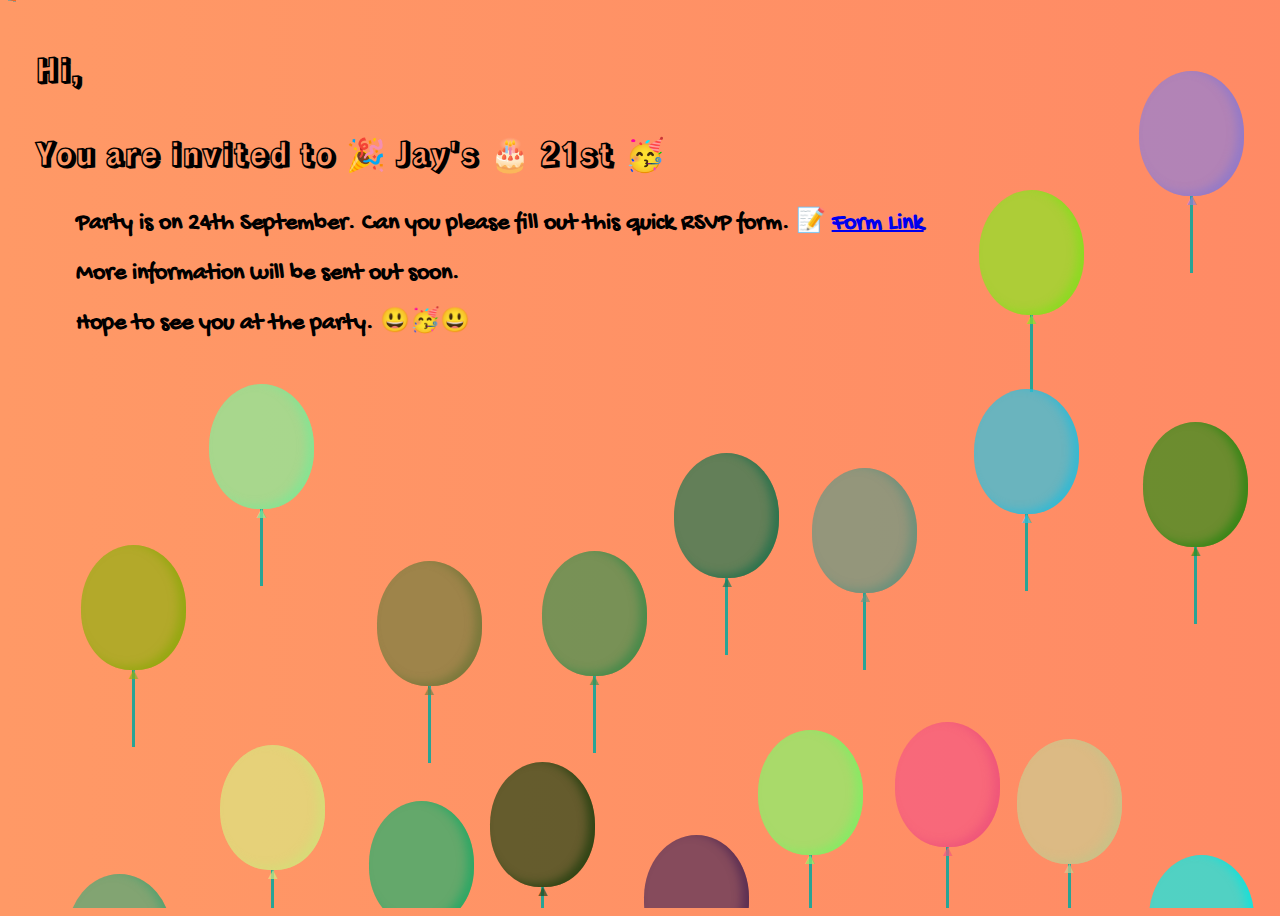
<file: Jay21savethedate/index.html>
<!doctype html>
<html lang="en">

<head>
    <!-- Required meta tags -->
    <meta charset="utf-8">
    <!-- <meta name="viewport" content="width=device-width, initial-scale=1, shrink-to-fit=no"> -->
    <meta name="viewport" content="width=device-width, initial-scale=1.0, viewport-fit=cover, shrink-to-fit=no">


    <!-- Custom CSS -->
    <link rel="stylesheet" href="app.css">

    <!-- Google Font -->
    <link rel="preconnect" href="https://fonts.googleapis.com">
    <link rel="preconnect" href="https://fonts.gstatic.com" crossorigin>
    <!-- <link
        href="https://fonts.googleapis.com/css2?family=Berkshire+Swash&family=Lobster+Two:ital,wght@0,400;0,700;1,400;1,700&display=swap"
        rel="stylesheet"> -->
    <link rel="preconnect" href="https://fonts.googleapis.com">
    <link rel="preconnect" href="https://fonts.gstatic.com" crossorigin>
    <link
        href="https://fonts.googleapis.com/css2?family=Edu+QLD+Beginner:wght@400;500&family=Gochi+Hand&family=Great+Vibes&family=Inspiration&family=Kaushan+Script&family=Oleo+Script+Swash+Caps:wght@400;700&family=Rampart+One&family=Water+Brush&display=swap"
        rel="stylesheet">
    <link rel="preconnect" href="https://fonts.googleapis.com">
    <link rel="preconnect" href="https://fonts.gstatic.com" crossorigin>
    <link href="https://fonts.googleapis.com/css2?family=Bubblegum+Sans&display=swap" rel="stylesheet">
    <!-- Bootstrap CSS -->
    <link rel="stylesheet" href="https://stackpath.bootstrapcdn.com/bootstrap/4.1.3/css/bootstrap.min.css"
        integrity="sha384-MCw98/SFnGE8fJT3GXwEOngsV7Zt27NXFoaoApmYm81iuXoPkFOJwJ8ERdknLPMO" crossorigin="anonymous">

    <title>Jay's 21st</title>
</head>

<body>
    <div class="confetti-land">
        <div class="confetti"></div>
        <div class="confetti"></div>
        <div class="confetti"></div>
        <div class="confetti"></div>
        <div class="confetti"></div>
        <div class="confetti"></div>
        <div class="confetti"></div>
        <div class="confetti"></div>
        <div class="confetti"></div>
        <div class="confetti"></div>
        <div class="confetti"></div>
        <div class="confetti"></div>
        <div class="confetti"></div>
        <div class="confetti"></div>
        <div class="confetti"></div>
        <div class="confetti"></div>
        <div class="confetti"></div>
        <div class="confetti"></div>
        <div class="confetti"></div>
        <div class="confetti"></div>
        <div class="confetti"></div>
        <div class="confetti"></div>
        <div class="confetti"></div>
        <div class="confetti"></div>
        <div class="confetti"></div>
        <div class="confetti"></div>
        <div class="confetti"></div>
        <div class="confetti"></div>
        <div class="confetti"></div>
        <div class="confetti"></div>
        <div class="confetti"></div>
        <div class="confetti"></div>
        <div class="confetti"></div>
        <div class="confetti"></div>
        <div class="confetti"></div>
        <div class="confetti"></div>
        <div class="confetti"></div>
        <div class="confetti"></div>
        <div class="confetti"></div>
        <div class="confetti"></div>
        <div class="confetti"></div>
        <div class="confetti"></div>
        <div class="confetti"></div>
        <div class="confetti"></div>
        <div class="confetti"></div>
        <div class="confetti"></div>
        <div class="confetti"></div>
        <div class="confetti"></div>
        <div class="confetti"></div>
        <div class="confetti"></div>
        <div class="confetti"></div>
        <div class="confetti"></div>
        <div class="confetti"></div>
        <div class="confetti"></div>
        <div class="confetti"></div>
        <div class="confetti"></div>
        <div class="confetti"></div>
        <div class="confetti"></div>
        <div class="confetti"></div>
        <div class="confetti"></div>
        <div class="confetti"></div>
        <div class="confetti"></div>
        <div class="confetti"></div>
        <div class="confetti"></div>
        <div class="confetti"></div>
        <div class="confetti"></div>
        <div class="confetti"></div>
        <div class="confetti"></div>
        <div class="confetti"></div>
        <div class="confetti"></div>
        <div class="confetti"></div>
        <div class="confetti"></div>
        <div class="confetti"></div>
        <div class="confetti"></div>
        <div class="confetti"></div>
        <div class="confetti"></div>
        <div class="confetti"></div>
        <div class="confetti"></div>
        <div class="confetti"></div>
        <div class="confetti"></div>
        <section class="container-fluid px-0" id="balloon-container">
            <div class="row align-items-center content">
                <div class="col-md-6 text-center order-1 order-md-2">
                    <div class="row justify-content-center">
                        <div class="col-10 col-lg-8 blurb mb-5 mb-md-0">
                            <h1 id="greet"></h1>
                            <h1 id="welcome"></h1>
                            <h1 id="greet">You are invited to 🎉 Jay's 🎂 21st 🥳</h1>
                            <h2>
                                <ul>
                                    <li>Party is on 24th September. <a

                                    <li>Can you please fill out this quick RSVP form. 📝 <a
                                            href="https://hh9s1h4np9i.typeform.com/to/pHwRFLjB">Form Link</a>
                                    </li>
                                    <li>More information will be sent out soon.</li>
                                    <li>Hope to see you at the party. 😃🥳😃</li>
                                </ul>
                            </h2>
                        </div>
                    </div>
                </div>
            </div>
        </section>


        <!-- Optional JavaScript -->
        <script src="app.js"></script>
        <!-- jQuery first, then Popper.js, then Bootstrap JS -->
        <script src="https://code.jquery.com/jquery-3.3.1.slim.min.js"
            integrity="sha384-q8i/X+965DzO0rT7abK41JStQIAqVgRVzpbzo5smXKp4YfRvH+8abtTE1Pi6jizo"
            crossorigin="anonymous"></script>
        <script src="https://cdnjs.cloudflare.com/ajax/libs/popper.js/1.14.3/umd/popper.min.js"
            integrity="sha384-ZMP7rVo3mIykV+2+9J3UJ46jBk0WLaUAdn689aCwoqbBJiSnjAK/l8WvCWPIPm49"
            crossorigin="anonymous"></script>
        <script src="https://stackpath.bootstrapcdn.com/bootstrap/4.1.3/js/bootstrap.min.js"
            integrity="sha384-ChfqqxuZUCnJSK3+MXmPNIyE6ZbWh2IMqE241rYiqJxyMiZ6OW/JmZQ5stwEULTy"
            crossorigin="anonymous"></script>

</body>
</html>
</file>
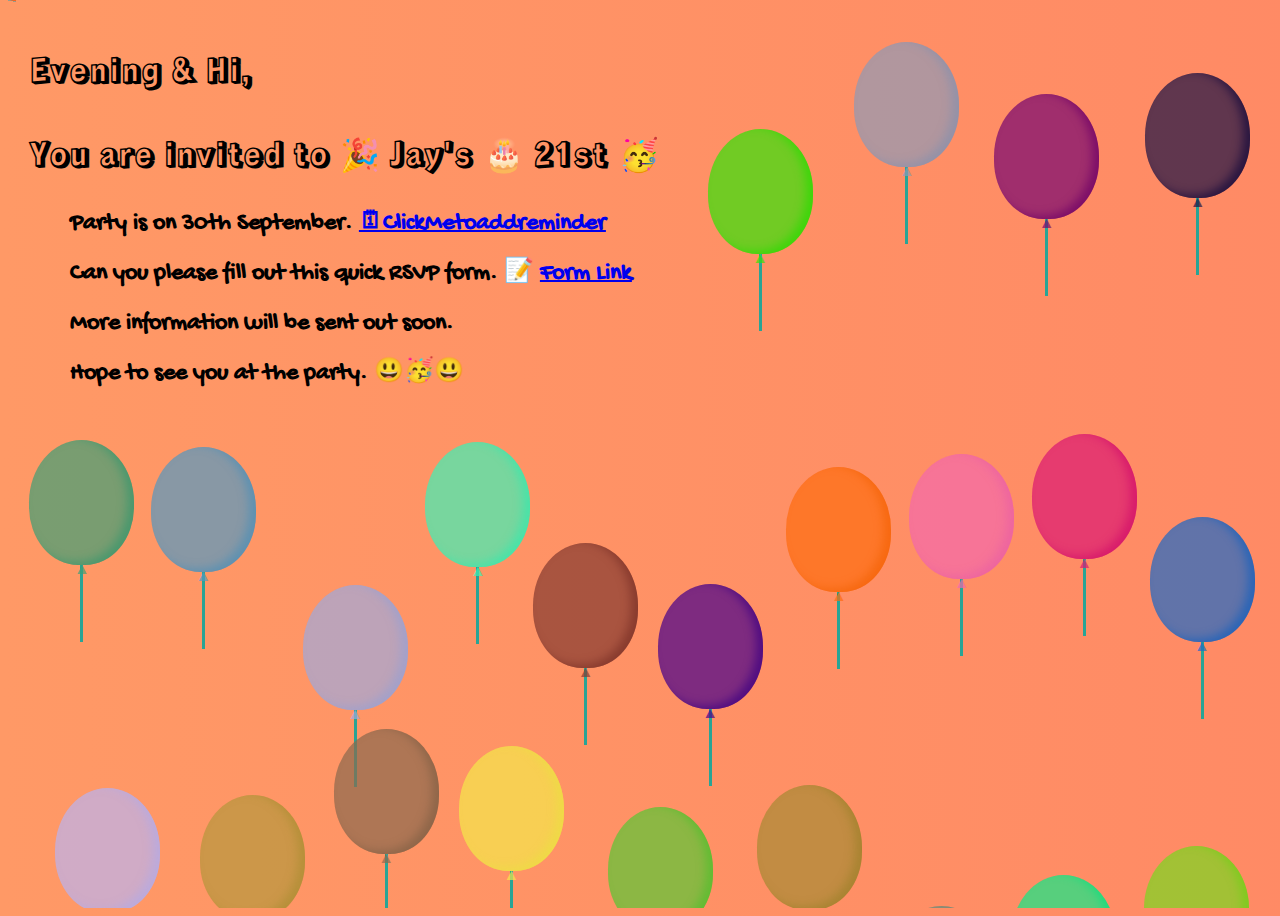
<file: party/index.html>
<!doctype html>
<html lang="en">

<head>
    <!-- Required meta tags -->
    <meta charset="utf-8">
    <!-- <meta name="viewport" content="width=device-width, initial-scale=1, shrink-to-fit=no"> -->
    <meta name="viewport" content="width=device-width, initial-scale=1.0, viewport-fit=cover, shrink-to-fit=no">


    <!-- Custom CSS -->
    <link rel="stylesheet" href="app.css">

    <!-- Google Font -->
    <link rel="preconnect" href="https://fonts.googleapis.com">
    <link rel="preconnect" href="https://fonts.gstatic.com" crossorigin>
    <!-- <link
        href="https://fonts.googleapis.com/css2?family=Berkshire+Swash&family=Lobster+Two:ital,wght@0,400;0,700;1,400;1,700&display=swap"
        rel="stylesheet"> -->
    <link rel="preconnect" href="https://fonts.googleapis.com">
    <link rel="preconnect" href="https://fonts.gstatic.com" crossorigin>
    <link
        href="https://fonts.googleapis.com/css2?family=Edu+QLD+Beginner:wght@400;500&family=Gochi+Hand&family=Great+Vibes&family=Inspiration&family=Kaushan+Script&family=Oleo+Script+Swash+Caps:wght@400;700&family=Rampart+One&family=Water+Brush&display=swap"
        rel="stylesheet">
    <link rel="preconnect" href="https://fonts.googleapis.com">
    <link rel="preconnect" href="https://fonts.gstatic.com" crossorigin>
    <link href="https://fonts.googleapis.com/css2?family=Bubblegum+Sans&display=swap" rel="stylesheet">
    <!-- Bootstrap CSS -->
    <link rel="stylesheet" href="https://stackpath.bootstrapcdn.com/bootstrap/4.1.3/css/bootstrap.min.css"
        integrity="sha384-MCw98/SFnGE8fJT3GXwEOngsV7Zt27NXFoaoApmYm81iuXoPkFOJwJ8ERdknLPMO" crossorigin="anonymous">

    <title>Jay's 21st</title>
</head>

<body>
    <div class="confetti-land">
        <div class="confetti"></div>
        <div class="confetti"></div>
        <div class="confetti"></div>
        <div class="confetti"></div>
        <div class="confetti"></div>
        <div class="confetti"></div>
        <div class="confetti"></div>
        <div class="confetti"></div>
        <div class="confetti"></div>
        <div class="confetti"></div>
        <div class="confetti"></div>
        <div class="confetti"></div>
        <div class="confetti"></div>
        <div class="confetti"></div>
        <div class="confetti"></div>
        <div class="confetti"></div>
        <div class="confetti"></div>
        <div class="confetti"></div>
        <div class="confetti"></div>
        <div class="confetti"></div>
        <div class="confetti"></div>
        <div class="confetti"></div>
        <div class="confetti"></div>
        <div class="confetti"></div>
        <div class="confetti"></div>
        <div class="confetti"></div>
        <div class="confetti"></div>
        <div class="confetti"></div>
        <div class="confetti"></div>
        <div class="confetti"></div>
        <div class="confetti"></div>
        <div class="confetti"></div>
        <div class="confetti"></div>
        <div class="confetti"></div>
        <div class="confetti"></div>
        <div class="confetti"></div>
        <div class="confetti"></div>
        <div class="confetti"></div>
        <div class="confetti"></div>
        <div class="confetti"></div>
        <div class="confetti"></div>
        <div class="confetti"></div>
        <div class="confetti"></div>
        <div class="confetti"></div>
        <div class="confetti"></div>
        <div class="confetti"></div>
        <div class="confetti"></div>
        <div class="confetti"></div>
        <div class="confetti"></div>
        <div class="confetti"></div>
        <div class="confetti"></div>
        <div class="confetti"></div>
        <div class="confetti"></div>
        <div class="confetti"></div>
        <div class="confetti"></div>
        <div class="confetti"></div>
        <div class="confetti"></div>
        <div class="confetti"></div>
        <div class="confetti"></div>
        <div class="confetti"></div>
        <div class="confetti"></div>
        <div class="confetti"></div>
        <div class="confetti"></div>
        <div class="confetti"></div>
        <div class="confetti"></div>
        <div class="confetti"></div>
        <div class="confetti"></div>
        <div class="confetti"></div>
        <div class="confetti"></div>
        <div class="confetti"></div>
        <div class="confetti"></div>
        <div class="confetti"></div>
        <div class="confetti"></div>
        <div class="confetti"></div>
        <div class="confetti"></div>
        <div class="confetti"></div>
        <div class="confetti"></div>
        <div class="confetti"></div>
        <div class="confetti"></div>
        <div class="confetti"></div>
        <section class="container-fluid px-0" id="balloon-container">
            <div class="row align-items-center content">
                <div class="col-md-6 text-center order-1 order-md-2">
                    <div class="row justify-content-center">
                        <div class="col-10 col-lg-8 blurb mb-5 mb-md-0">
                            <h1 id="greet"></h1>
                            <h1 id="welcome"></h1>
                            <h1 id="greet">You are invited to 🎉 Jay's 🎂 21st 🥳</h1>
                            <h2>
                                <ul>
                                    <li>Party is on 30th September. <a
                                            href="Jay's 21st party.ics">🗓ClickMetoaddreminder</a></li>
                                    <li>Can you please fill out this quick RSVP form. 📝 <a
                                            href="https://hh9s1h4np9i.typeform.com/to/pHwRFLjB">Form Link</a>
                                    </li>
                                    <li>More information will be sent out soon.</li>
                                    <li>Hope to see you at the party. 😃🥳😃</li>
                                </ul>
                            </h2>
                        </div>
                    </div>
                </div>
            </div>
        </section>


        <!-- Optional JavaScript -->
        <script src="app.js"></script>
        <!-- jQuery first, then Popper.js, then Bootstrap JS -->
        <script src="https://code.jquery.com/jquery-3.3.1.slim.min.js"
            integrity="sha384-q8i/X+965DzO0rT7abK41JStQIAqVgRVzpbzo5smXKp4YfRvH+8abtTE1Pi6jizo"
            crossorigin="anonymous"></script>
        <script src="https://cdnjs.cloudflare.com/ajax/libs/popper.js/1.14.3/umd/popper.min.js"
            integrity="sha384-ZMP7rVo3mIykV+2+9J3UJ46jBk0WLaUAdn689aCwoqbBJiSnjAK/l8WvCWPIPm49"
            crossorigin="anonymous"></script>
        <script src="https://stackpath.bootstrapcdn.com/bootstrap/4.1.3/js/bootstrap.min.js"
            integrity="sha384-ChfqqxuZUCnJSK3+MXmPNIyE6ZbWh2IMqE241rYiqJxyMiZ6OW/JmZQ5stwEULTy"
            crossorigin="anonymous"></script>

</body>
</html>
</file>
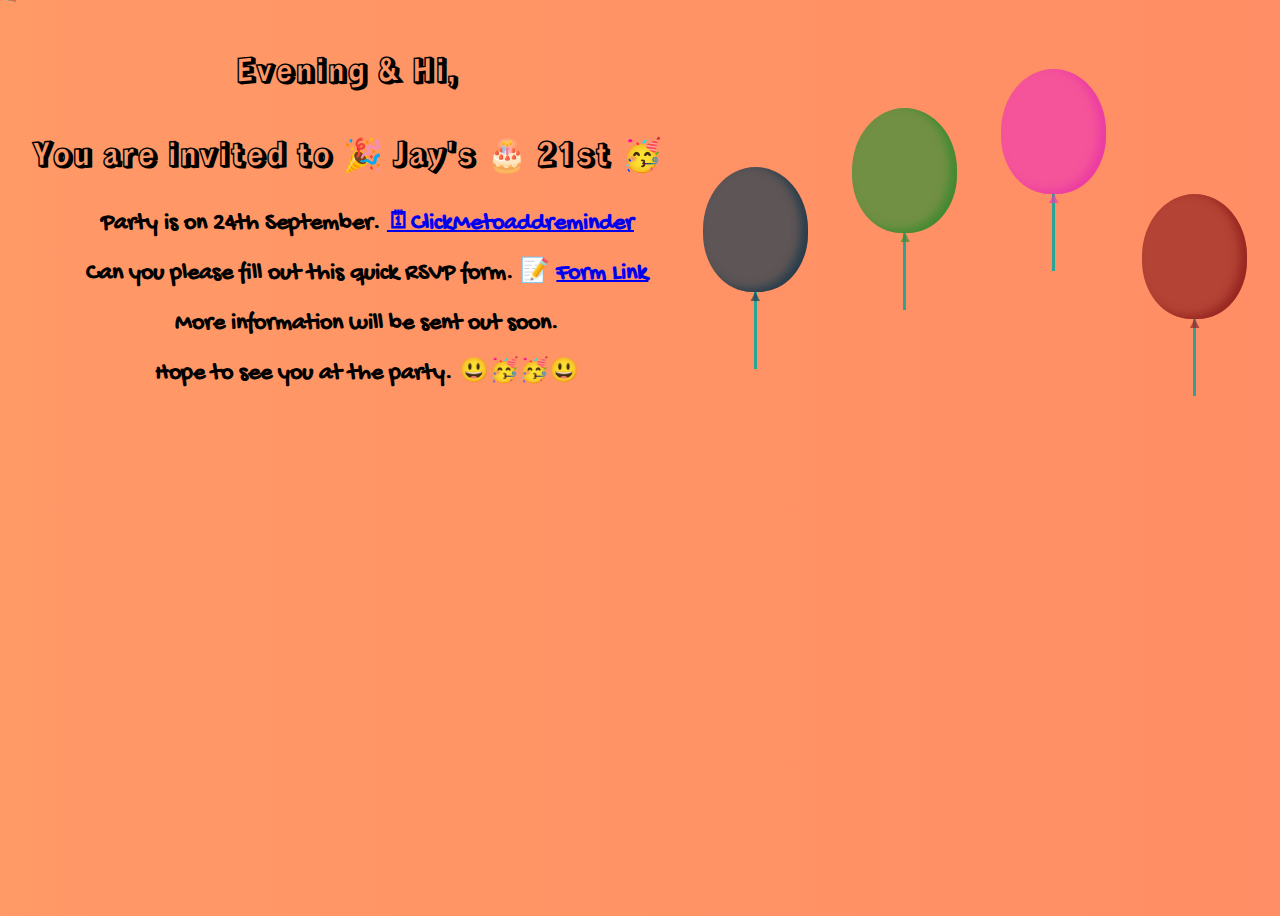
<file: partyupdate/index.html>
<!DOCTYPE html>
<html lang="en">
<head>
    <!-- Required meta tags -->
    <meta charset="utf-8">

    <meta http-equiv="X-UA-Compatible" content="IE=edge">

    <meta name="viewport" content="width=device-width, initial-scale=1.0, viewport-fit=cover, shrink-to-fit=no">

     <!-- Custom CSS -->
     <link rel="stylesheet" href="app.css">

     <!-- Google Font -->
    <link rel="preconnect" href="https://fonts.googleapis.com">
    <link rel="preconnect" href="https://fonts.gstatic.com" crossorigin>
    <!-- <link
        href="https://fonts.googleapis.com/css2?family=Berkshire+Swash&family=Lobster+Two:ital,wght@0,400;0,700;1,400;1,700&display=swap"
        rel="stylesheet"> -->
    <link rel="preconnect" href="https://fonts.googleapis.com">
    <link rel="preconnect" href="https://fonts.gstatic.com" crossorigin>
    <link
        href="https://fonts.googleapis.com/css2?family=Edu+QLD+Beginner:wght@400;500&family=Gochi+Hand&family=Great+Vibes&family=Inspiration&family=Kaushan+Script&family=Oleo+Script+Swash+Caps:wght@400;700&family=Rampart+One&family=Water+Brush&display=swap"
        rel="stylesheet">
    <link rel="preconnect" href="https://fonts.googleapis.com">
    <link rel="preconnect" href="https://fonts.gstatic.com" crossorigin>
    <link href="https://fonts.googleapis.com/css2?family=Bubblegum+Sans&display=swap" rel="stylesheet">

     <!-- Bootstrap CSS -->
     <link rel="stylesheet" href="https://stackpath.bootstrapcdn.com/bootstrap/4.1.3/css/bootstrap.min.css"
     integrity="sha384-MCw98/SFnGE8fJT3GXwEOngsV7Zt27NXFoaoApmYm81iuXoPkFOJwJ8ERdknLPMO" crossorigin="anonymous">

    <title>Jay's 21st</title>
</head>
<body>
    <div class="confetti-land">
        <div class="confetti"></div>
        <div class="confetti"></div>
        <div class="confetti"></div>
        <div class="confetti"></div>
        <div class="confetti"></div>
        <div class="confetti"></div>
        <div class="confetti"></div>
        <div class="confetti"></div>
        <div class="confetti"></div>
        <div class="confetti"></div>
        <div class="confetti"></div>
        <div class="confetti"></div>
        <div class="confetti"></div>
        <div class="confetti"></div>
        <div class="confetti"></div>
        <div class="confetti"></div>
        <div class="confetti"></div>
        <div class="confetti"></div>
        <div class="confetti"></div>
        <div class="confetti"></div>
        <div class="confetti"></div>
        <div class="confetti"></div>
        <div class="confetti"></div>
        <div class="confetti"></div>
        <div class="confetti"></div>
        <div class="confetti"></div>
        <div class="confetti"></div>
        <div class="confetti"></div>
        <div class="confetti"></div>
        <div class="confetti"></div>
        <div class="confetti"></div>
        <div class="confetti"></div>
        <div class="confetti"></div>
        <div class="confetti"></div>
        <div class="confetti"></div>
        <div class="confetti"></div>
        <div class="confetti"></div>
        <div class="confetti"></div>
        <div class="confetti"></div>
        <div class="confetti"></div>
        <div class="confetti"></div>
        <div class="confetti"></div>
        <div class="confetti"></div>
        <div class="confetti"></div>
        <div class="confetti"></div>
        <div class="confetti"></div>
        <div class="confetti"></div>
        <div class="confetti"></div>
        <div class="confetti"></div>
        <div class="confetti"></div>
        <div class="confetti"></div>
        <div class="confetti"></div>
        <div class="confetti"></div>
        <div class="confetti"></div>
        <div class="confetti"></div>
        <div class="confetti"></div>
        <div class="confetti"></div>
        <div class="confetti"></div>
        <div class="confetti"></div>
        <div class="confetti"></div>
        <div class="confetti"></div>
        <div class="confetti"></div>
        <div class="confetti"></div>
        <div class="confetti"></div>
        <div class="confetti"></div>
        <div class="confetti"></div>
        <div class="confetti"></div>
        <div class="confetti"></div>
        <div class="confetti"></div>
        <div class="confetti"></div>
        <div class="confetti"></div>
        <div class="confetti"></div>
        <div class="confetti"></div>
        <div class="confetti"></div>
        <div class="confetti"></div>
        <div class="confetti"></div>
        <div class="confetti"></div>
        <div class="confetti"></div>
        <div class="confetti"></div>
        <div class="confetti"></div>

    <section id="balloon-container">
        <div class="col-10 col-lg-8  mb-5 mb-md-0">
            <div id="text">
                <h1 id="greet"></h1>
                <h1 id="welcome"></h1>
                <h1 id="greet">You are invited to 🎉 Jay's 🎂 21st 🥳</h1>
                <h2>
                    <ul>
                        <li>Party is on 24th September. <a
                                href="Jay's 21st party.ics">🗓ClickMetoaddreminder</a></li>
                        <li>Can you please fill out this quick RSVP form. 📝 <a
                                href="https://hh9s1h4np9i.typeform.com/to/pHwRFLjB">Form Link</a>
                        </li>
                        <li>More information will be sent out soon.</li>
                        <li>Hope to see you at the party. 😃🥳🥳😃</li>
                    </ul>
                </h2>
            </div>
        </div>
    </section>

            <!-- Optional JavaScript -->
            <script src="app.js"></script>

            <!-- jQuery first, then Popper.js, then Bootstrap JS -->
            <script src="https://code.jquery.com/jquery-3.3.1.slim.min.js"
                integrity="sha384-q8i/X+965DzO0rT7abK41JStQIAqVgRVzpbzo5smXKp4YfRvH+8abtTE1Pi6jizo"
                crossorigin="anonymous"></script>
            <script src="https://cdnjs.cloudflare.com/ajax/libs/popper.js/1.14.3/umd/popper.min.js"
                integrity="sha384-ZMP7rVo3mIykV+2+9J3UJ46jBk0WLaUAdn689aCwoqbBJiSnjAK/l8WvCWPIPm49"
                crossorigin="anonymous"></script>
            <script src="https://stackpath.bootstrapcdn.com/bootstrap/4.1.3/js/bootstrap.min.js"
                integrity="sha384-ChfqqxuZUCnJSK3+MXmPNIyE6ZbWh2IMqE241rYiqJxyMiZ6OW/JmZQ5stwEULTy"
                crossorigin="anonymous"></script>
</body>
</html>
</file>
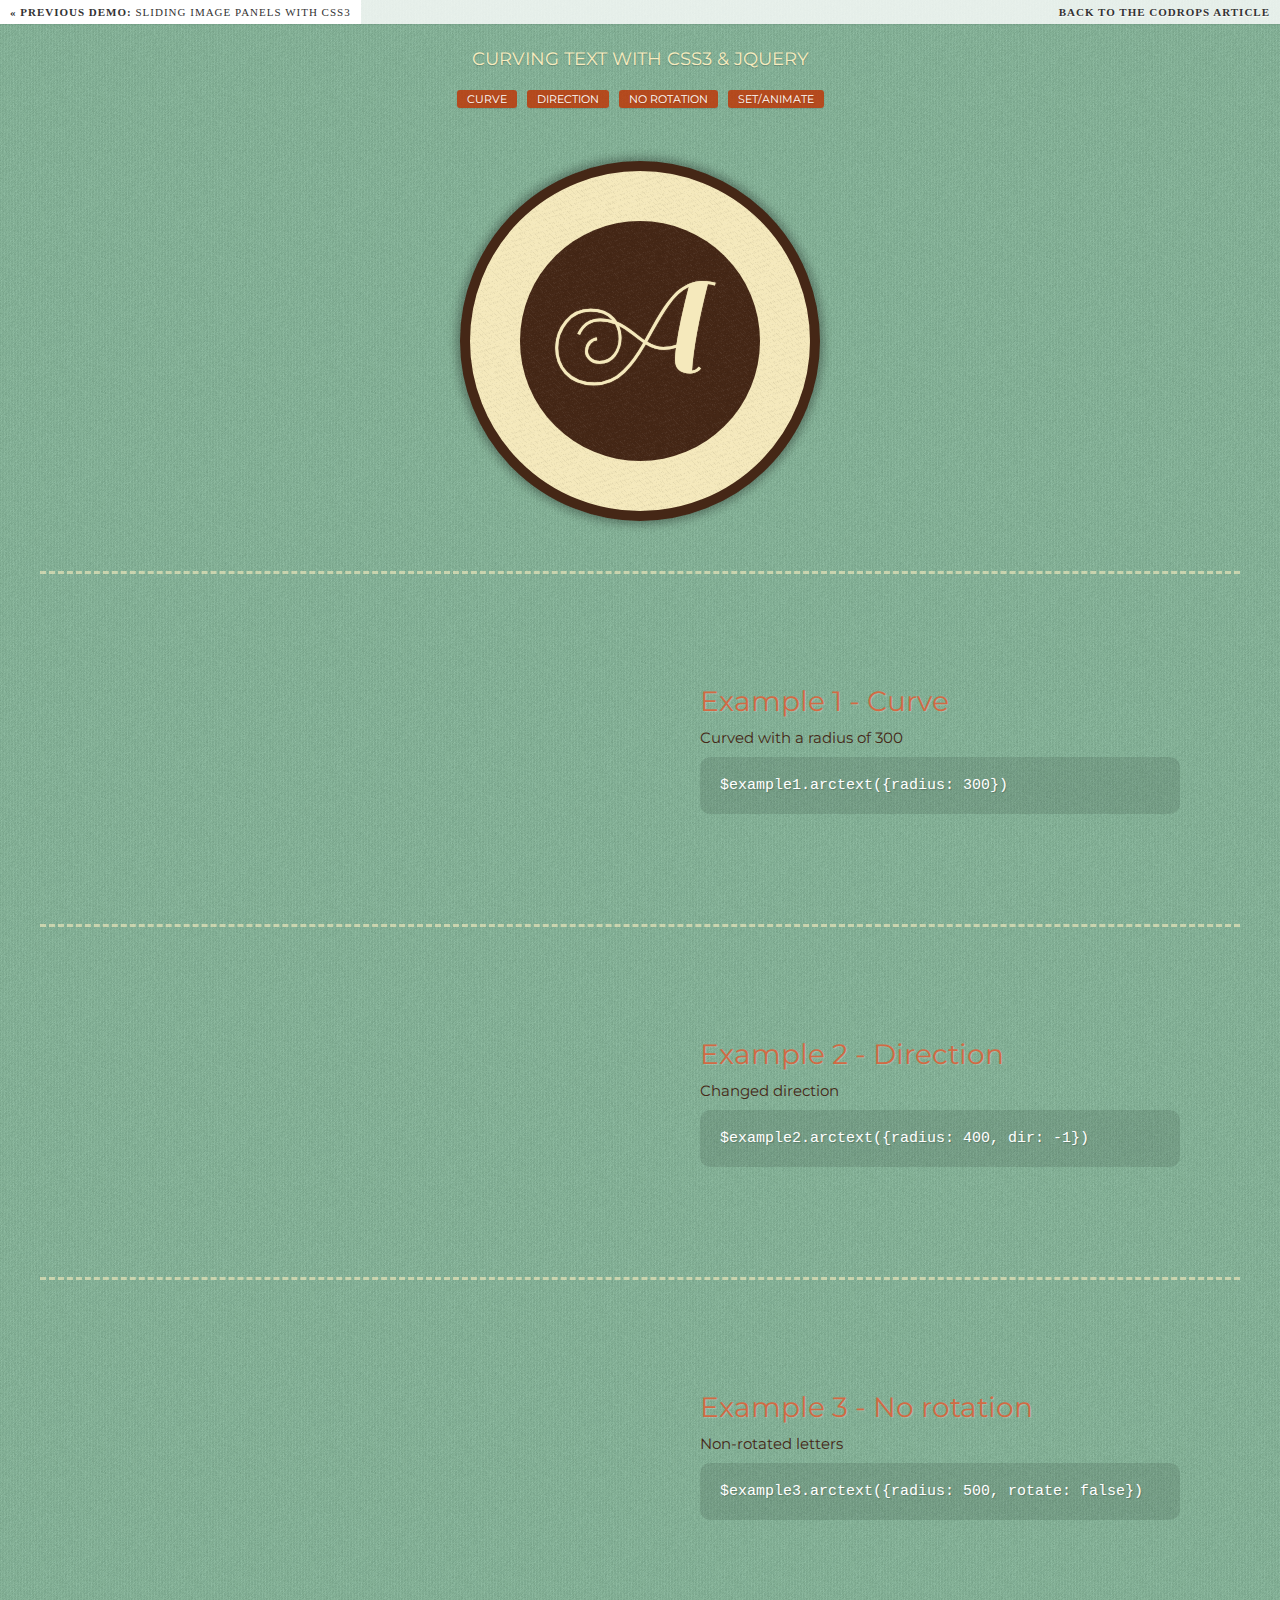
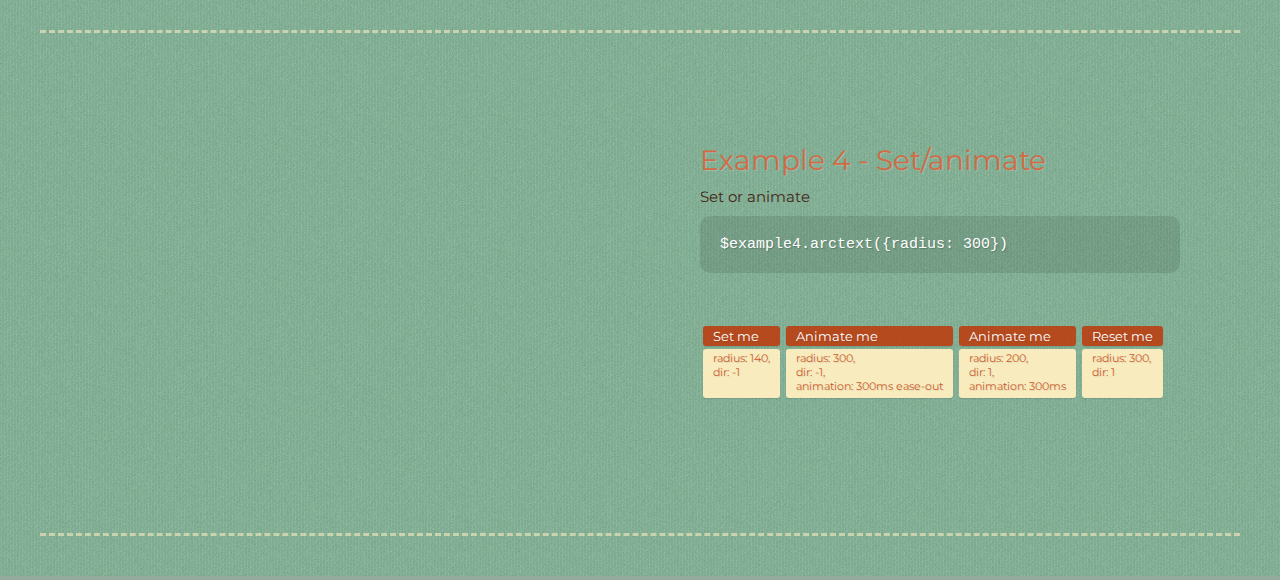
<file: invite/Arctext/index.html>
<!DOCTYPE html>
<html lang="en">
    <head>
		<meta charset="UTF-8" />
        <meta http-equiv="X-UA-Compatible" content="IE=edge,chrome=1"> 
        <title>Arctext.js - Curving text with CSS3 and jQuery</title>
        <meta name="viewport" content="width=device-width, initial-scale=1.0"> 
        <meta name="description" content="Arctext.js - Curving text with CSS3 and jQuery" />
        <meta name="keywords" content="arc, letters, words, rotate, warp, circle, curve, along, path, jquery, css3, transform" />
        <meta name="author" content="Codrops" />
        <link rel="shortcut icon" href="../favicon.ico"> 
        <link rel="stylesheet" type="text/css" href="css/demo.css" />
        <link rel="stylesheet" type="text/css" href="css/style.css" />
		<link href='http://fonts.googleapis.com/css?family=Montserrat|Sail|Concert+One' rel='stylesheet' type='text/css' />
    </head>
    <body>
        <div class="container">
			<!-- Codrops top bar -->
            <div class="codrops-top">
                <a href="http://tympanus.net/Tutorials/CSS3SlidingImagePanels/">
                    <strong>&laquo; Previous Demo: </strong>Sliding Image Panels with CSS3
                </a>
                <span class="right">
                    <a href="http://tympanus.net/codrops/2012/01/24/arctext-js-curving-text-with-css3-and-jquery/">
                        <strong>Back to the Codrops Article</strong>
                    </a>
                </span>
                <div class="clr"></div>
            </div><!--/ Codrops top bar -->
			<header>
				<h1 id="headline">Arctext.js</h1>
				<h2>Curving text with CSS3 &amp; jQuery</h2>
				<p class="codrops-demos">
					<a href="#sub1">Curve</a>
					<a href="#sub2">Direction</a>
					<a href="#sub3">No rotation</a>
					<a href="#sub4">Set/animate</a>
				</p>
			</header>
			<section class="main">				
				<div id="arc-wrapper" class="arc-wrapper">
					<h3>Just &diams; bend &diams; your &diams; text</h3>
					<h4>ABCDEFG</h4>
				</div>
			</section>
			<section class="sub" id="sub1">
				<div class="example">
					<h3 id="example1">I wanna be curved</h3>
				</div>
				<div class="code">
					<h4>Example 1 - Curve</h4>
					<p>Curved with a radius of 300</p>
					<code>$example1.arctext({radius: 300})</code>
				</div>
				<div class="clr"></div>
			</section>
			<section class="sub" id="sub2">
				<div class="example">
					<h3 id="example2">I wanna be different</h3>
				</div>
				<div class="code">
					<h4>Example 2 - Direction</h4>
					<p>Changed direction</p>
					<code>$example2.arctext({radius: 400, dir: -1})</code>
				</div>
				<div class="clr"></div>
			</section>
			<section class="sub" id="sub3">
				<div class="example">
					<h3 id="example3">I have straight letters</h3>
				</div>
				<div class="code">
					<h4>Example 3 - No rotation</h4>
					<p>Non-rotated letters</p>
					<code>$example3.arctext({radius: 500, rotate: false})</code>
				</div>
				<div class="clr"></div>
			</section>
			<section class="sub" id="sub4">
				<div class="example">
					<h3 id="example4">See me change</h3>
				</div>
				<div class="code">
					<h4>Example 4 - Set/animate</h4>
					<p>Set or animate</p>
					<code>$example4.arctext({radius: 300})</code>
					<p class="buttons">
						<a id="button_set" href="#"><span>Set me</span><span>radius: 140,<br /> dir: -1</span></a>
						<a id="button_anim1" href="#"><span>Animate me</span><span>radius: 300,<br /> dir: -1,<br /> animation: 300ms ease-out</span></a>
						<a id="button_anim2" href="#"><span>Animate me</span><span>radius: 200,<br /> dir: 1,<br /> animation: 300ms</span></a>
						<a id="button_reset" href="#"><span>Reset me</span><span>radius: 300,<br /> dir: 1</span></a>
					</p>
				</div>
				<div class="clr"></div>
			</section>
			<div class="clr"></div>
        </div>
		<script type="text/javascript" src="http://ajax.googleapis.com/ajax/libs/jquery/1.7.1/jquery.min.js"></script>
		<script type="text/javascript" src="js/jquery.arctext.js"></script>
		<script type="text/javascript" src="http://www.google.com/jsapi"></script>
		<script type="text/javascript">
			var $headline = $('#headline').hide();
		
			var $word1		= $('#arc-wrapper').find('h3').hide();
			var $word2		= $('#arc-wrapper').find('h4').hide();
			
			var $example1	= $('#example1').hide();
			var $example2	= $('#example2').hide();
			var $example3	= $('#example3').hide();
			var $example4	= $('#example4').hide();
			
			google.load('webfont','1');
			
			google.setOnLoadCallback(function() {
				WebFont.load({
					google		: {
						families	: ['Montserrat','Concert One']
					},
					fontactive	: function(fontFamily, fontDescription) {
						init();
					},
					fontinactive	: function(fontFamily, fontDescription) {
						init();
					}
				});
			});
			
			function init() {
			
				$headline.show().arctext({radius: 400});
					
				$word1.show().arctext();
				$word2.show().arctext({radius: 148, dir: -1});
				
				$example1.show().arctext({radius: 300});
				$example2.show().arctext({radius: 400, dir: -1});
				$example3.show().arctext({radius: 500, rotate: false});
				$example4.show().arctext({radius: 300});
				
				$('#button_set').on('click', function() {
					$example4.arctext('set', {
						radius		: 140,
						dir			: -1
					});
					return false;
				});
				$('#button_anim1').on('click', function() {
					$example4.arctext('set', {
						radius		: 300, 
						dir			: -1,
						animation	: {
							speed	: 300,
							easing  : 'ease-out'
						}
					});
					return false;
				});
				$('#button_anim2').on('click', function() {
					$example4.arctext('set', {
						radius		: 200, 
						dir			: 1, 
						animation	: {
							speed	: 300
						}
					});
					return false;
				});
				$('#button_reset').on('click', function() {
					$example4.arctext('set', {
						radius		: 300, 
						dir			: 1
					});
					return false;
				});
			
			};
		</script/>
    </body>
</html>
</file>
<file: Jay21savethedate/app.css>
body {
    background: linear-gradient(270deg, #ff5e62, #ff9966);
    background-size: 400% 400%;

    -webkit-animation: AnimationName 5s ease infinite;
    -moz-animation: AnimationName 5s ease infinite;
    animation: AnimationName 5s ease infinite;
}

@-webkit-keyframes AnimationName {
    0%{background-position:0% 50%}
    50%{background-position:100% 50%}
    100%{background-position:0% 50%}
}
@-moz-keyframes AnimationName {
    0%{background-position:0% 50%}
    50%{background-position:100% 50%}
    100%{background-position:0% 50%}
}
@keyframes AnimationName {
    0%{background-position:0% 50%}
    50%{background-position:100% 50%}
    100%{background-position:0% 50%}
    
}    
#greet {
  font-family: 'Rampart One', cursive;
  font-size: auto;

}

#welcome {
  font-family: 'Bubblegum Sans', cursive;
  font-size: 3.5rem;
}



/* .blurb h1 {
    color: deeppink;
    font-weight: 100;
    font-size: auto;
    

} */
.blurb li{
    list-style-type: none;
    text-align: left;
    padding-top: 0px;
    padding-left: 0px;
    font-size: auto;
    font-weight: 50px;
    word-spacing: 0px;
    line-height: 50px;
    font-family: 'Gochi Hand', cursive;

}

.blurb a{
    display: inline;
}
/* .blurb h2 {
    color: #f498b8;
    font-weight: 600;
    font-size: 1.125rem;
    line-height: auto;
    list-style: none;
} */
a:visited{
  color: #0582FF;
}

/* Ballons */
#balloon-container {
    height: 100vh;
    padding: 1em;
    box-sizing: border-box;
    display: flex;
    flex-wrap: wrap;
    overflow: hidden;
    justify-content: space-around;
  }
  
  .balloon {
    height: 125px;
    width: 105px;
    border-radius: 75% 75% 70% 70%;
    position: relative;
  }
  
  .balloon:before {
    content: "";
    height: 75px;
    width: 1px;
    padding: 1px;
    background-color: #29a495;
    display: block;
    position: absolute;
    top: 125px;
    left: 0;
    right: 0;
    margin: auto;
  }
  
  .balloon:after {
    content: "▲";
    text-align: center;
    display: block;
    position: absolute;
    color: inherit;
    top: 120px;
    left: 0;
    right: 0;
    margin: auto;
  }
  @keyframes float {
    from {
      transform: translateY(100vh);
      opacity: 1;
    }
    to {
      transform: translateY(-300vh);
      opacity: 0;
    }
  }

  * {
    box-sizing: border-box;
  }

  
  .confetti {
    width: 1rem;
    height: 1rem;
    display: inline-block;
    position: absolute;
    top: -1rem;
    left: 0;
    z-index: 150;
  }
  .confetti .rotate {
    animation: driftyRotate 1s infinite both ease-in-out;
    perspective: 1000;
  }
  .confetti .askew {
    background: currentColor;
    transform: skewY(10deg);
    width: 1rem;
    height: 1rem;
    animation: drifty 1s infinite alternate both ease-in-out;
    perspective:1000;
  }
    
  .confetti:nth-of-type(5n) {
    color: #F56620;
  }
  .confetti:nth-of-type(5n+1) {
    color: #00EAFF;
  }
  .confetti:nth-of-type(5n+2) {
    color: #EA8EE0;
  }
  .confetti:nth-of-type(5n+3) {
    color: #EBFF38;
  }
  .confetti:nth-of-type(5n+4) {
    color: #0582FF;
  }
  
  .confetti:nth-of-type(7n) .askew {
    animation-delay: -.6s;
    animation-duration: 2.25s;
  }
  .confetti:nth-of-type(7n + 1) .askew {
    animation-delay: -.879s;
    animation-duration: 3.5s;
  }
  .confetti:nth-of-type(7n + 2) .askew {
    animation-delay: -.11s;
    animation-duration: 1.95s;
  }
  .confetti:nth-of-type(7n + 3) .askew {
    animation-delay: -.246s;
    animation-duration: .85s;
  }
  .confetti:nth-of-type(7n + 4) .askew {
    animation-delay: -.43s;
    animation-duration: 2.5s;
  }
  .confetti:nth-of-type(7n + 5) .askew {
    animation-delay: -.56s;
    animation-duration: 1.75s;
  }
  .confetti:nth-of-type(7n + 6) .askew {
    animation-delay: -.76s;
    animation-duration: 1.5s;
  }
    
  .confetti:nth-of-type(9n) .rotate {
    animation-duration: 2s;
  }
  .confetti:nth-of-type(9n + 1) .rotate {
    animation-duration: 2.3s;
  }
  .confetti:nth-of-type(9n + 2) .rotate {
    animation-duration: 1.1s;
  }
  .confetti:nth-of-type(9n + 3) .rotate {
    animation-duration: .75s;
  }
  .confetti:nth-of-type(9n + 4) .rotate {
    animation-duration: 4.3s;
  }
  .confetti:nth-of-type(9n + 5) .rotate {
    animation-duration: 3.05s;
  }
  .confetti:nth-of-type(9n + 6) .rotate {
    animation-duration: 2.76s;
  }
  .confetti:nth-of-type(9n + 7) .rotate {
    animation-duration: 7.6s;
  }
  .confetti:nth-of-type(9n + 8) .rotate {
    animation-duration: 1.78s;
  }
  
  @keyframes drifty {
    0% {
      transform: skewY(10deg) translate3d(-250%, 0, 0);
    }
    100% {
      transform: skewY(-12deg) translate3d(250%, 0, 0);
    }
  }
  @keyframes driftyRotate {
    0% {
      transform: rotateX(0);
    }
    100% {
      transform: rotateX(359deg);
    }
  }
</file>
<file: party/app.css>
body {
    background: linear-gradient(270deg, #ff5e62, #ff9966);
    background-size: 400% 400%;

    -webkit-animation: AnimationName 5s ease infinite;
    -moz-animation: AnimationName 5s ease infinite;
    animation: AnimationName 5s ease infinite;
}

@-webkit-keyframes AnimationName {
    0%{background-position:0% 50%}
    50%{background-position:100% 50%}
    100%{background-position:0% 50%}
}
@-moz-keyframes AnimationName {
    0%{background-position:0% 50%}
    50%{background-position:100% 50%}
    100%{background-position:0% 50%}
}
@keyframes AnimationName {
    0%{background-position:0% 50%}
    50%{background-position:100% 50%}
    100%{background-position:0% 50%}
    
}    
#greet {
  font-family: 'Rampart One', cursive;
  font-size: auto;

}

#welcome {
  font-family: 'Bubblegum Sans', cursive;
  font-size: 3.5rem;
}



/* .blurb h1 {
    color: deeppink;
    font-weight: 100;
    font-size: auto;
    

} */
.blurb li{
    list-style-type: none;
    text-align: left;
    padding-top: 0px;
    padding-left: 0px;
    font-size: auto;
    font-weight: 50px;
    word-spacing: 0px;
    line-height: 50px;
    font-family: 'Gochi Hand', cursive;

}

.blurb a{
    display: inline;
}
/* .blurb h2 {
    color: #f498b8;
    font-weight: 600;
    font-size: 1.125rem;
    line-height: auto;
    list-style: none;
} */
a:visited{
  color: #0582FF;
}

/* Ballons */
#balloon-container {
    height: 100vh;
    padding: 1em;
    box-sizing: border-box;
    display: flex;
    flex-wrap: wrap;
    overflow: hidden;
    justify-content: space-around;
  }
  
  .balloon {
    height: 125px;
    width: 105px;
    border-radius: 75% 75% 70% 70%;
    position: relative;
  }
  
  .balloon:before {
    content: "";
    height: 75px;
    width: 1px;
    padding: 1px;
    background-color: #29a495;
    display: block;
    position: absolute;
    top: 125px;
    left: 0;
    right: 0;
    margin: auto;
  }
  
  .balloon:after {
    content: "▲";
    text-align: center;
    display: block;
    position: absolute;
    color: inherit;
    top: 120px;
    left: 0;
    right: 0;
    margin: auto;
  }
  @keyframes float {
    from {
      transform: translateY(100vh);
      opacity: 1;
    }
    to {
      transform: translateY(-300vh);
      opacity: 0;
    }
  }

  * {
    box-sizing: border-box;
  }

  
  .confetti {
    width: 1rem;
    height: 1rem;
    display: inline-block;
    position: absolute;
    top: -1rem;
    left: 0;
    z-index: 150;
  }
  .confetti .rotate {
    animation: driftyRotate 1s infinite both ease-in-out;
    perspective: 1000;
  }
  .confetti .askew {
    background: currentColor;
    transform: skewY(10deg);
    width: 1rem;
    height: 1rem;
    animation: drifty 1s infinite alternate both ease-in-out;
    perspective:1000;
  }
    
  .confetti:nth-of-type(5n) {
    color: #F56620;
  }
  .confetti:nth-of-type(5n+1) {
    color: #00EAFF;
  }
  .confetti:nth-of-type(5n+2) {
    color: #EA8EE0;
  }
  .confetti:nth-of-type(5n+3) {
    color: #EBFF38;
  }
  .confetti:nth-of-type(5n+4) {
    color: #0582FF;
  }
  
  .confetti:nth-of-type(7n) .askew {
    animation-delay: -.6s;
    animation-duration: 2.25s;
  }
  .confetti:nth-of-type(7n + 1) .askew {
    animation-delay: -.879s;
    animation-duration: 3.5s;
  }
  .confetti:nth-of-type(7n + 2) .askew {
    animation-delay: -.11s;
    animation-duration: 1.95s;
  }
  .confetti:nth-of-type(7n + 3) .askew {
    animation-delay: -.246s;
    animation-duration: .85s;
  }
  .confetti:nth-of-type(7n + 4) .askew {
    animation-delay: -.43s;
    animation-duration: 2.5s;
  }
  .confetti:nth-of-type(7n + 5) .askew {
    animation-delay: -.56s;
    animation-duration: 1.75s;
  }
  .confetti:nth-of-type(7n + 6) .askew {
    animation-delay: -.76s;
    animation-duration: 1.5s;
  }
    
  .confetti:nth-of-type(9n) .rotate {
    animation-duration: 2s;
  }
  .confetti:nth-of-type(9n + 1) .rotate {
    animation-duration: 2.3s;
  }
  .confetti:nth-of-type(9n + 2) .rotate {
    animation-duration: 1.1s;
  }
  .confetti:nth-of-type(9n + 3) .rotate {
    animation-duration: .75s;
  }
  .confetti:nth-of-type(9n + 4) .rotate {
    animation-duration: 4.3s;
  }
  .confetti:nth-of-type(9n + 5) .rotate {
    animation-duration: 3.05s;
  }
  .confetti:nth-of-type(9n + 6) .rotate {
    animation-duration: 2.76s;
  }
  .confetti:nth-of-type(9n + 7) .rotate {
    animation-duration: 7.6s;
  }
  .confetti:nth-of-type(9n + 8) .rotate {
    animation-duration: 1.78s;
  }
  
  @keyframes drifty {
    0% {
      transform: skewY(10deg) translate3d(-250%, 0, 0);
    }
    100% {
      transform: skewY(-12deg) translate3d(250%, 0, 0);
    }
  }
  @keyframes driftyRotate {
    0% {
      transform: rotateX(0);
    }
    100% {
      transform: rotateX(359deg);
    }
  }
</file>
<file: partyupdate/app.css>
html{
    height: auto;
    width: auto;
}
body {
    background: linear-gradient(270deg, #ff5e62, #ff9966);
    background-size: 500%,500%;

    -webkit-animation: AnimationName 5s ease infinite;
    -moz-animation: AnimationName 5s ease infinite;
    animation: AnimationName 5s ease infinite;
}

@-webkit-keyframes AnimationName {
    0%{background-position:0% 50%}
    50%{background-position:100% 50%}
    100%{background-position:0% 50%}
}
@-moz-keyframes AnimationName {
    0%{background-position:0% 50%}
    50%{background-position:100% 50%}
    100%{background-position:0% 50%}
}
@keyframes AnimationName {
    0%{background-position:0% 50%}
    50%{background-position:100% 50%}
    100%{background-position:0% 50%}
    
}    
#greet {
  font-family: 'Rampart One', cursive;
  font-size: auto;

}

#welcome {
  font-family: 'Bubblegum Sans', cursive;
  font-size: 3.5rem;
}

#text{
    margin-bottom: 500px;
}
 h1{
    text-align: center;
}
li{
    text-align: center;   
    list-style-type: none;
    padding-top: 0px;
    padding-left: 0px;
    font-size: auto;
    font-weight: 50px;
    word-spacing: 0px;
    line-height: 50px;
    font-family: 'Gochi Hand', cursive;

}

a{
    display: inline;
}
/* .blurb h2 {
    color: #f498b8;
    font-weight: 600;
    font-size: 1.125rem;
    line-height: auto;
    list-style: none;
} */
a:visited{
  color: #0582FF;
}

/* Ballons */
#balloon-container {
    height: 100vh;
    padding: 1em;
    box-sizing: border-box;
    display: flex;
    flex-wrap: wrap;
    overflow: hidden;
    justify-content: space-around;
  }
  
  .balloon {
    height: 125px;
    width: 105px;
    border-radius: 75% 75% 70% 70%;
    position: relative;
  }
  
  .balloon:before {
    content: "";
    height: 75px;
    width: 1px;
    padding: 1px;
    background-color: #29a495;
    display: block;
    position: absolute;
    top: 125px;
    left: 0;
    right: 0;
    margin: auto;
  }
  
  .balloon:after {
    content: "▲";
    text-align: center;
    display: block;
    position: absolute;
    color: inherit;
    top: 120px;
    left: 0;
    right: 0;
    margin: auto;
  }
  @keyframes float {
    from {
      transform: translateY(100vh);
      opacity: 1;
    }
    to {
      transform: translateY(-300vh);
      opacity: 0;
    }
  }

  * {
    box-sizing: border-box;
  }

  
  .confetti {
    width: 1rem;
    height: 1rem;
    display: inline-block;
    position: absolute;
    top: -1rem;
    left: 0;
    z-index: 150;
  }
  .confetti .rotate {
    animation: driftyRotate 1s infinite both ease-in-out;
    perspective: 1000;
  }
  .confetti .askew {
    background: currentColor;
    transform: skewY(10deg);
    width: 1rem;
    height: 1rem;
    animation: drifty 1s infinite alternate both ease-in-out;
    perspective:1000;
  }
    
  .confetti:nth-of-type(5n) {
    color: #F56620;
  }
  .confetti:nth-of-type(5n+1) {
    color: #00EAFF;
  }
  .confetti:nth-of-type(5n+2) {
    color: #EA8EE0;
  }
  .confetti:nth-of-type(5n+3) {
    color: #EBFF38;
  }
  .confetti:nth-of-type(5n+4) {
    color: #0582FF;
  }
  
  .confetti:nth-of-type(7n) .askew {
    animation-delay: -.6s;
    animation-duration: 2.25s;
  }
  .confetti:nth-of-type(7n + 1) .askew {
    animation-delay: -.879s;
    animation-duration: 3.5s;
  }
  .confetti:nth-of-type(7n + 2) .askew {
    animation-delay: -.11s;
    animation-duration: 1.95s;
  }
  .confetti:nth-of-type(7n + 3) .askew {
    animation-delay: -.246s;
    animation-duration: .85s;
  }
  .confetti:nth-of-type(7n + 4) .askew {
    animation-delay: -.43s;
    animation-duration: 2.5s;
  }
  .confetti:nth-of-type(7n + 5) .askew {
    animation-delay: -.56s;
    animation-duration: 1.75s;
  }
  .confetti:nth-of-type(7n + 6) .askew {
    animation-delay: -.76s;
    animation-duration: 1.5s;
  }
    
  .confetti:nth-of-type(9n) .rotate {
    animation-duration: 2s;
  }
  .confetti:nth-of-type(9n + 1) .rotate {
    animation-duration: 2.3s;
  }
  .confetti:nth-of-type(9n + 2) .rotate {
    animation-duration: 1.1s;
  }
  .confetti:nth-of-type(9n + 3) .rotate {
    animation-duration: .75s;
  }
  .confetti:nth-of-type(9n + 4) .rotate {
    animation-duration: 4.3s;
  }
  .confetti:nth-of-type(9n + 5) .rotate {
    animation-duration: 3.05s;
  }
  .confetti:nth-of-type(9n + 6) .rotate {
    animation-duration: 2.76s;
  }
  .confetti:nth-of-type(9n + 7) .rotate {
    animation-duration: 7.6s;
  }
  .confetti:nth-of-type(9n + 8) .rotate {
    animation-duration: 1.78s;
  }
  
  @keyframes drifty {
    0% {
      transform: skewY(10deg) translate3d(-250%, 0, 0);
    }
    100% {
      transform: skewY(-12deg) translate3d(250%, 0, 0);
    }
  }
  @keyframes driftyRotate {
    0% {
      transform: rotateX(0);
    }
    100% {
      transform: rotateX(359deg);
    }
  }
</file>
<file: invite/Arctext/css/style.css>
.arc-wrapper{
	position: relative;
	margin: 0px auto;
	font-family: 'Montserrat', serif;
	text-transform: uppercase;
	width: 500px;
	height: 360px;
}
.arc-wrapper:before{
	content: '';
	position: absolute;
	width: 340px;
	height: 340px;
	background: #F5E9BC url(../images/noise.png) repeat top left;
	border: 10px solid #452716;
	border-radius: 50%;
	box-shadow: 0px 0px 9px 4px rgba(0,0,0,0.3);
	top: 50%;
	left: 50%;
	margin: -180px 0 0 -180px;
}
.arc-wrapper:after{
	content: 'A';
	color: #F5E9BC;
	line-height: 210px;
	width: 240px;
	height: 240px;
	background: #452716 url(../images/noise.png) repeat top left;
	border-radius: 50%;
	position: absolute;
	top: 50%;
	left: 50%;
	margin: -120px 0 0 -120px;
	font-family: 'Sail', serif;
	text-transform: none;
	font-size: 138px;
	text-shadow: 0px 0px 1px #F5E9BC;
	text-indent: -25px;
}
.arc-wrapper h3{
	position: absolute;
	width: 100%;
	top: 0;
	left: 0;
	font-size: 28px;
	margin-top: 16px;
	color: #D26A44;
	letter-spacing: -4px;
	text-shadow: 1px 1px 1px #954c04;
}
.arc-wrapper h4{
	position: absolute;
	z-index: 10;
	width: 100%;
	font-size: 39px;
	bottom: 10px;
	color: #fff;
	text-shadow: 1px 1px 1px rgba(0,0,0,0.2);
	font-family: 'Concert One', serif;
}
.arc-wrapper h4 span{
	background: #D26A44;
	padding: 3px;
	width: 40px;
	height: 40px;
	text-align: center;
	line-height: 40px;
	border-radius: 50%;
	margin: 0 -3px 0px -3px;
}
.arc-wrapper h4 span.empty{
	background: transparent;
	width: 4px;
}
.example h3{
	font-family: 'Concert One', serif;
	text-transform: uppercase;
	text-shadow: 1px 1px 1px rgba(0,0,0,0.2);
	color: #F8ECBF;
	font-size: 40px;
}
#example2{
	margin-top: 80px;
}
#example4{
	margin-top: 120px;
}
</file>
<file: invite/Arctext/css/demo.css>
/* CSS reset */
body,div,dl,dt,dd,ul,ol,li,h1,h2,h3,h4,h5,h6,pre,form,fieldset,input,textarea,p,blockquote,th,td { 
	margin:0;
	padding:0;
}
html,body {
	margin:0;
	padding:0;
	height: 100%;
}
table {
	border-collapse:collapse;
	border-spacing:0;
}
fieldset,img { 
	border:0;
}
address,caption,cite,code,dfn,th,var {
	font-style:normal;
	font-weight:normal;
}
ol,ul {
	list-style:none;
}
caption,th {
	text-align:left;
}
h1,h2,h3,h4,h5,h6 {
	font-size:100%;
	font-weight:normal;
}
q:before,q:after {
	content:'';
}
abbr,acronym { border:0;
}
section, header{
	display: block;
}
/* General Demo Style */
body{
	font-family: Cambria, Palatino, "Palatino Linotype", "Palatino LT STD", Georgia, serif;
	background: #95AB9D url(../images/texture.png) repeat top left;
	font-weight: 400;
	font-size: 15px;
	color: #3a2127;
	overflow-y: scroll;
}
a{
	color: #333;
	text-decoration: none;
}
.container{
	width: 100%;
	padding-bottom: 40px;
	min-width: 590px;
	position: relative;
	text-align: center;
}
.clr{
	clear: both;
}
.container > header{
	padding: 20px;
	margin: 0px 20px 20px 20px;
	position: relative;
	display: block;
	text-shadow: 1px 1px 1px rgba(0,0,0,0.2);
    text-align: center;
	font-family: 'Montserrat', Impact, Arial, sans-serif;
	text-transform: uppercase;
}
.container > header h1{
	font-size: 68px;
	line-height: 70px;
	position: relative;
	font-weight: 800;
	letter-spacing: 2px;
	color: #D26A44;
	text-shadow: 1px 1px 1px rgba(0,0,0,0.1), 0 0 1px #D26A44;
    padding: 0px 0px 60px 0px;
	
}
.container > header h1 span:nth-child(4),
.container > header h1 span:nth-child(5),
.container > header h1 span:nth-child(6),
.container > header h1 span:nth-child(7){
	color: #452716;
	text-shadow: 1px 0px 1px rgba(255,255,255, 0.4), 0 0 1px #452716;
}
.container > header h2{
	font-size: 18px;
	line-height: 30px;
	color: #F8ECBF;
	text-shadow: 0px 1px 1px rgba(0,0,0,0.2);
}
section{
	max-width: 1200px;
	margin-left: auto;
	margin-right: auto;
}
.main, .sub{
	border-bottom: 3px dashed rgba(248, 236, 191, 0.6);
	padding-bottom: 50px;
}
.sub{
	padding: 50px 0px;
}
.example, .code{
	width: 40%;
	padding: 5%;
	float: left;
}
.code{
	text-align: left;
	font-family: 'Montserrat', Impact, Arial, sans-serif;
	color: #452716;
}
.code h4{
	font-size: 28px;
	padding-bottom: 10px;
	color: #D26A44;
	text-shadow: 1px 1px 1px rgba(255,255,255,0.2);
}
code{
	color: white;
	text-shadow: 1px 1px 1px rgba(0, 0, 0, 0.2);
	padding: 20px;
	background: rgba(0, 0, 0, 0.1);
	clear: both;
	position: relative;
	display: block;
	margin-top: 10px;
	border-radius: 10px;
}
.buttons{
	width: 495px;
	height: 100px;
	clear: none;
	margin-top: 50px;
}
.buttons a{
	float: left;
	display: block;
}
.buttons a span{
	display: block;
}
.buttons a span{
	display: block;
	font-size: 13px;
	padding: 2px 10px;
	margin: 3px 3px;
	border-radius: 3px;
	box-shadow: 0px 1px 1px rgba(0,0,0,0.1);
	color: #fff;
	text-shadow: 1px 1px 1px rgba(0,0,0,0.1);
	background: rgba(193,49,0,0.8);
}
.buttons a span:last-child{
	background: #F8ECBF;
	font-size: 11px;
	color: rgba(193,49,0,0.8);
	min-height: 45px;
}
/* Header Style */
.codrops-top{
	line-height: 24px;
	font-size: 11px;
	background: rgba(255, 255, 255, 0.8);
	text-transform: uppercase;
	z-index: 9999;
	position: relative;
	box-shadow: 1px 0px 2px rgba(0,0,0,0.2);
	-webkit-animation: slideOut 0.5s ease-in-out 0.3s backwards;
}
@-webkit-keyframes slideOut{
	0%{top:-30px; opacity: 0;}
	100%{top:0px; opacity: 1;}
}
.codrops-top a{
	padding: 0px 10px;
	letter-spacing: 1px;
	color: #333;
	text-shadow: 0px 1px 1px #fff;
	display: block;
	float: left;
}
.codrops-top a:hover{
	background: #fff;
}
.codrops-top span.right{
	float: right;
}
.codrops-top span.right a{
	float: left;
	display: block;
}
p.codrops-demos{
	text-align:center;
	display: block;
	padding: 14px;
}
p.codrops-demos a,
p.codrops-demos a.current-demo,
p.codrops-demos a.current-demo:hover{
	font-size: 11px;
	padding: 2px 10px;
	margin: 0px 3px;
	border-radius: 3px;
	box-shadow: 0px 1px 1px rgba(0,0,0,0.1);
	color: #fff;
	text-shadow: 1px 1px 1px rgba(0,0,0,0.1);
	background: rgba(193,49,0,0.8);
}
p.codrops-demos a:hover{
	background: #FFFBD0;
	color: rgba(193,49,0,0.5);
}
p.codrops-demos a.current-demo,
p.codrops-demos a.current-demo:hover{
	color: #FFFBD0;
	background: #D26A44;
	box-shadow: 1px 1px 1px rgba(0,0,0,0.05) inset;

}
/* Media Queries */
@media screen and (max-width: 1140px) {
	.example, .code{
		width: 90%;
		padding: 5%;
		float: none;
	}
	.buttons{
		clear:both;
	}
}
</file>
